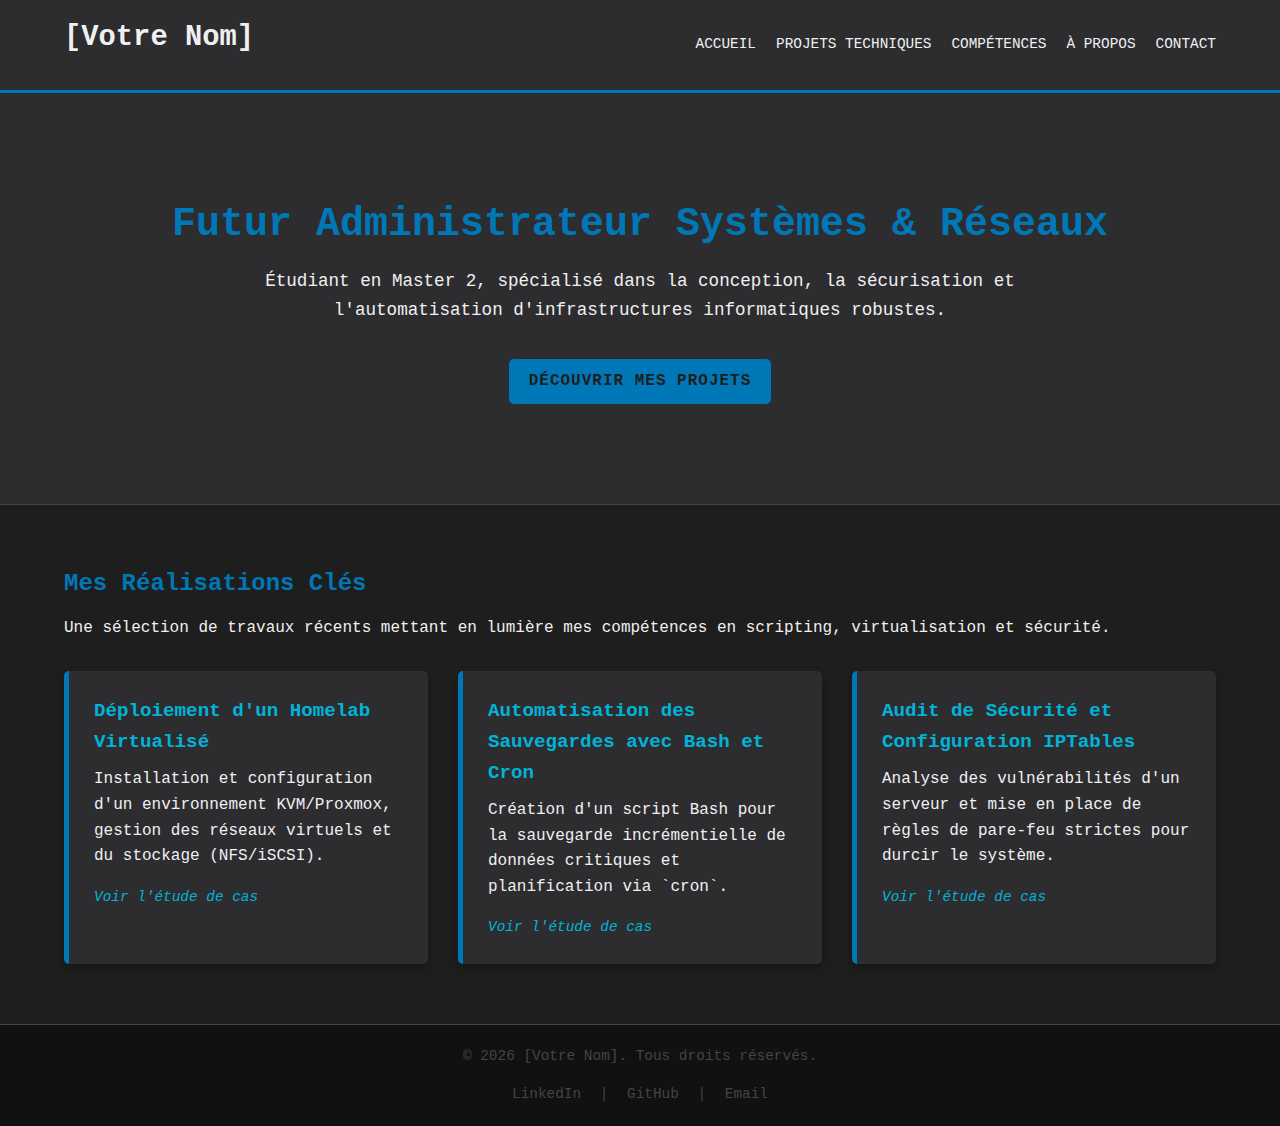
<file: index.html>
<!DOCTYPE html>
<html lang="fr">
<head>
    <meta charset="UTF-8">
    <meta name="viewport" content="width=device-width, initial-scale=1.0">
    <title>[Votre Nom] | Portfolio Administrateur Systèmes & Réseaux</title>
    <link rel="stylesheet" href="style.css">
</head>
<body>

    <header>
        <div class="container">
            <h1 class="logo">[Votre Nom]</h1>
            <nav class="main-nav">
                <ul>
                    <li><a href="index.html">Accueil</a></li>
                    <li><a href="projets.html">Projets Techniques</a></li>
                    <li><a href="competences.html">Compétences</a></li>
                    <li><a href="a-propos.html">À Propos</a></li>
                    <li><a href="contact.html">Contact</a></li>
                </ul>
            </nav>
        </div>
    </header>

    <main>
        <section id="hero" class="jumbotron">
            <div class="container">
                <h2>Futur Administrateur Systèmes & Réseaux</h2>
                <p>Étudiant en Master 2, spécialisé dans la conception, la sécurisation et l'automatisation d'infrastructures informatiques robustes.</p>
                <a href="projets.html" class="cta-button">Découvrir mes Projets</a>
            </div>
        </section>

        <section id="featured-projects" class="section-padding">
            <div class="container">
                <h3>Mes Réalisations Clés</h3>
                <p>Une sélection de travaux récents mettant en lumière mes compétences en scripting, virtualisation et sécurité.</p>
                
                <div class="project-grid">
                    <article class="project-card">
                        <h4>Déploiement d'un Homelab Virtualisé</h4>
                        <p>Installation et configuration d'un environnement KVM/Proxmox, gestion des réseaux virtuels et du stockage (NFS/iSCSI).</p>
                        <a href="projets/projet-1.html" class="read-more">Voir l'étude de cas</a>
                    </article>

                    <article class="project-card">
                        <h4>Automatisation des Sauvegardes avec Bash et Cron</h4>
                        <p>Création d'un script Bash pour la sauvegarde incrémentielle de données critiques et planification via `cron`.</p>
                        <a href="projets/projet-2.html" class="read-more">Voir l'étude de cas</a>
                    </article>

                    <article class="project-card">
                        <h4>Audit de Sécurité et Configuration IPTables</h4>
                        <p>Analyse des vulnérabilités d'un serveur et mise en place de règles de pare-feu strictes pour durcir le système.</p>
                        <a href="projets/projet-3.html" class="read-more">Voir l'étude de cas</a>
                    </article>
                </div>
            </div>
        </section>
    </main>

    <footer>
        <div class="container">
            <p>&copy; <span id="current-year"></span> [Votre Nom]. Tous droits réservés.</p>
            <div class="social-links">
                <a href="[Lien LinkedIn]" target="_blank">LinkedIn</a> | 
                <a href="[Lien GitHub]" target="_blank">GitHub</a> |
                <a href="mailto:votre.email@exemple.com">Email</a>
            </div>
        </div>
    </footer>

    <script>
        document.getElementById('current-year').textContent = new Date().getFullYear();
    </script>

</body>
</html>
</file>
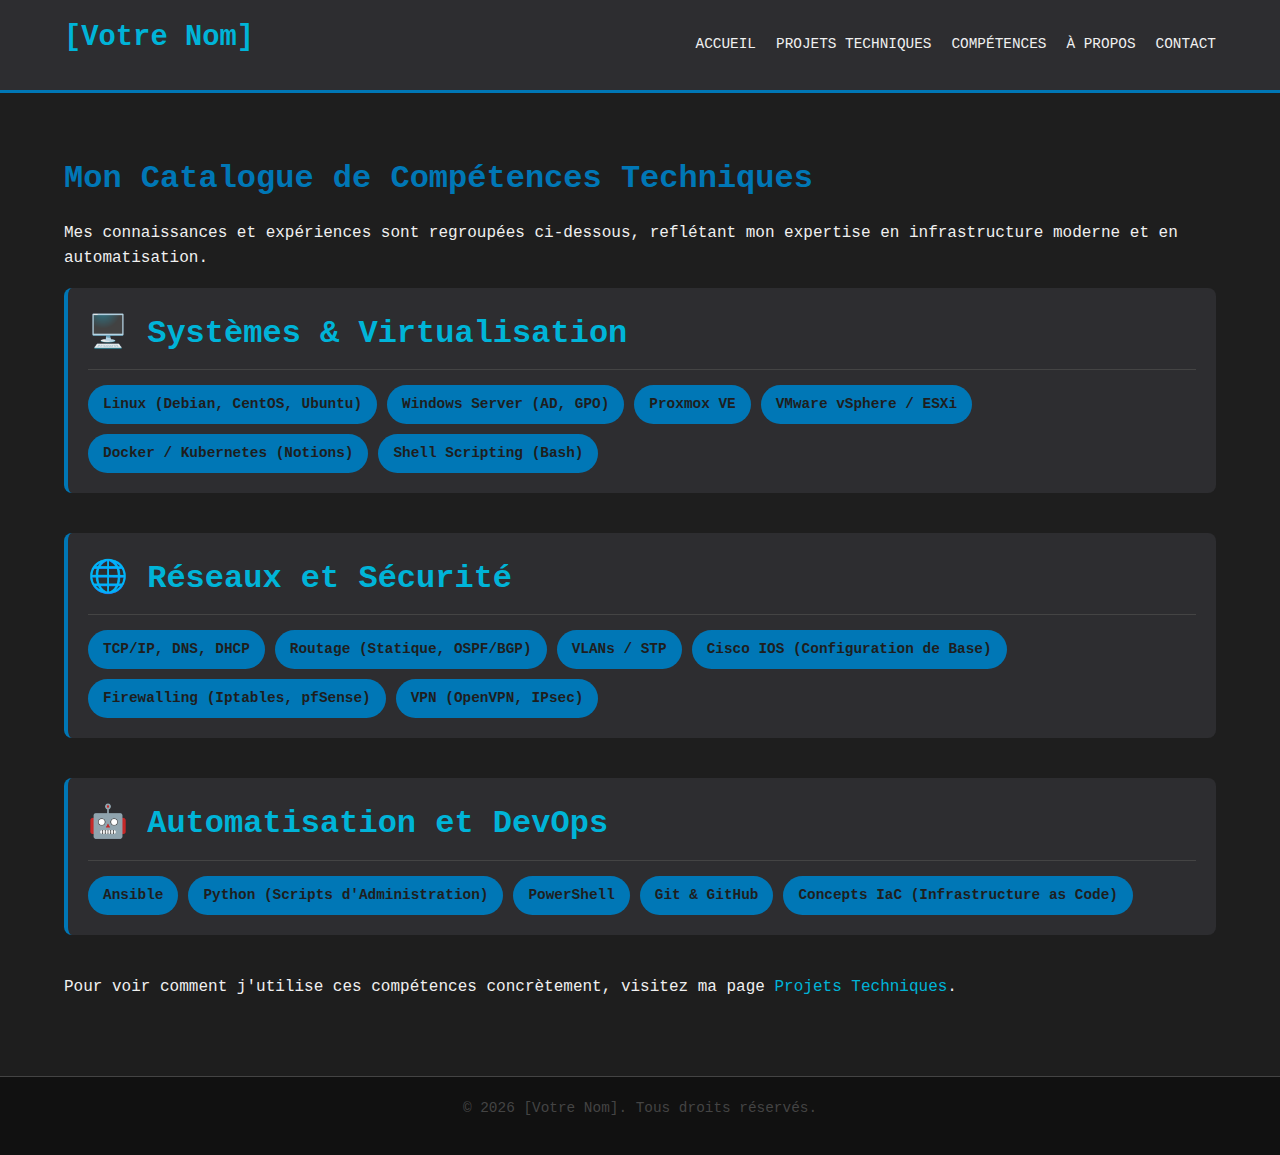
<file: competences.html>
<!DOCTYPE html>
<html lang="fr">
<head>
    <meta charset="UTF-8">
    <meta name="viewport" content="width=device-width, initial-scale=1.0">
    <title>Compétences Techniques | [Votre Nom]</title>
    <link rel="stylesheet" href="style.css">
</head>
<body>

    <header>
        <div class="container">
            <h1 class="logo"><a href="index.html">[Votre Nom]</a></h1>
            <nav class="main-nav">
                <ul>
                    <li><a href="index.html">Accueil</a></li>
                    <li><a href="projets.html">Projets Techniques</a></li>
                    <li><a href="#">Compétences</a></li> <li><a href="a-propos.html">À Propos</a></li>
                    <li><a href="contact.html">Contact</a></li>
                </ul>
            </nav>
        </div>
    </header>

    <main>
        <section id="skills" class="section-padding">
            <div class="container">
                <h1>Mon Catalogue de Compétences Techniques</h1>
                <p>Mes connaissances et expériences sont regroupées ci-dessous, reflétant mon expertise en infrastructure moderne et en automatisation.</p>

                <article class="skill-category">
                    <h2>🖥️ Systèmes & Virtualisation</h2>
                    <div class="skill-list">
                        <span class="skill-tag">Linux (Debian, CentOS, Ubuntu)</span>
                        <span class="skill-tag">Windows Server (AD, GPO)</span>
                        <span class="skill-tag">Proxmox VE</span>
                        <span class="skill-tag">VMware vSphere / ESXi</span>
                        <span class="skill-tag">Docker / Kubernetes (Notions)</span>
                        <span class="skill-tag">Shell Scripting (Bash)</span>
                    </div>
                </article>

                <article class="skill-category">
                    <h2>🌐 Réseaux et Sécurité</h2>
                    <div class="skill-list">
                        <span class="skill-tag">TCP/IP, DNS, DHCP</span>
                        <span class="skill-tag">Routage (Statique, OSPF/BGP)</span>
                        <span class="skill-tag">VLANs / STP</span>
                        <span class="skill-tag">Cisco IOS (Configuration de Base)</span>
                        <span class="skill-tag">Firewalling (Iptables, pfSense)</span>
                        <span class="skill-tag">VPN (OpenVPN, IPsec)</span>
                    </div>
                </article>

                <article class="skill-category">
                    <h2>🤖 Automatisation et DevOps</h2>
                    <div class="skill-list">
                        <span class="skill-tag">Ansible</span>
                        <span class="skill-tag">Python (Scripts d'Administration)</span>
                        <span class="skill-tag">PowerShell</span>
                        <span class="skill-tag">Git & GitHub</span>
                        <span class="skill-tag">Concepts IaC (Infrastructure as Code)</span>
                    </div>
                </article>
                
                <p class="call-to-action">Pour voir comment j'utilise ces compétences concrètement, visitez ma page <a href="projets.html">Projets Techniques</a>.</p>

            </div>
        </section>
    </main>

    <footer>
        <div class="container">
            <p>&copy; <span id="current-year-skills"></span> [Votre Nom]. Tous droits réservés.</p>
            <script>document.getElementById('current-year-skills').textContent = new Date().getFullYear();</script>
        </div>
    </footer>

</body>
</html>
</file>
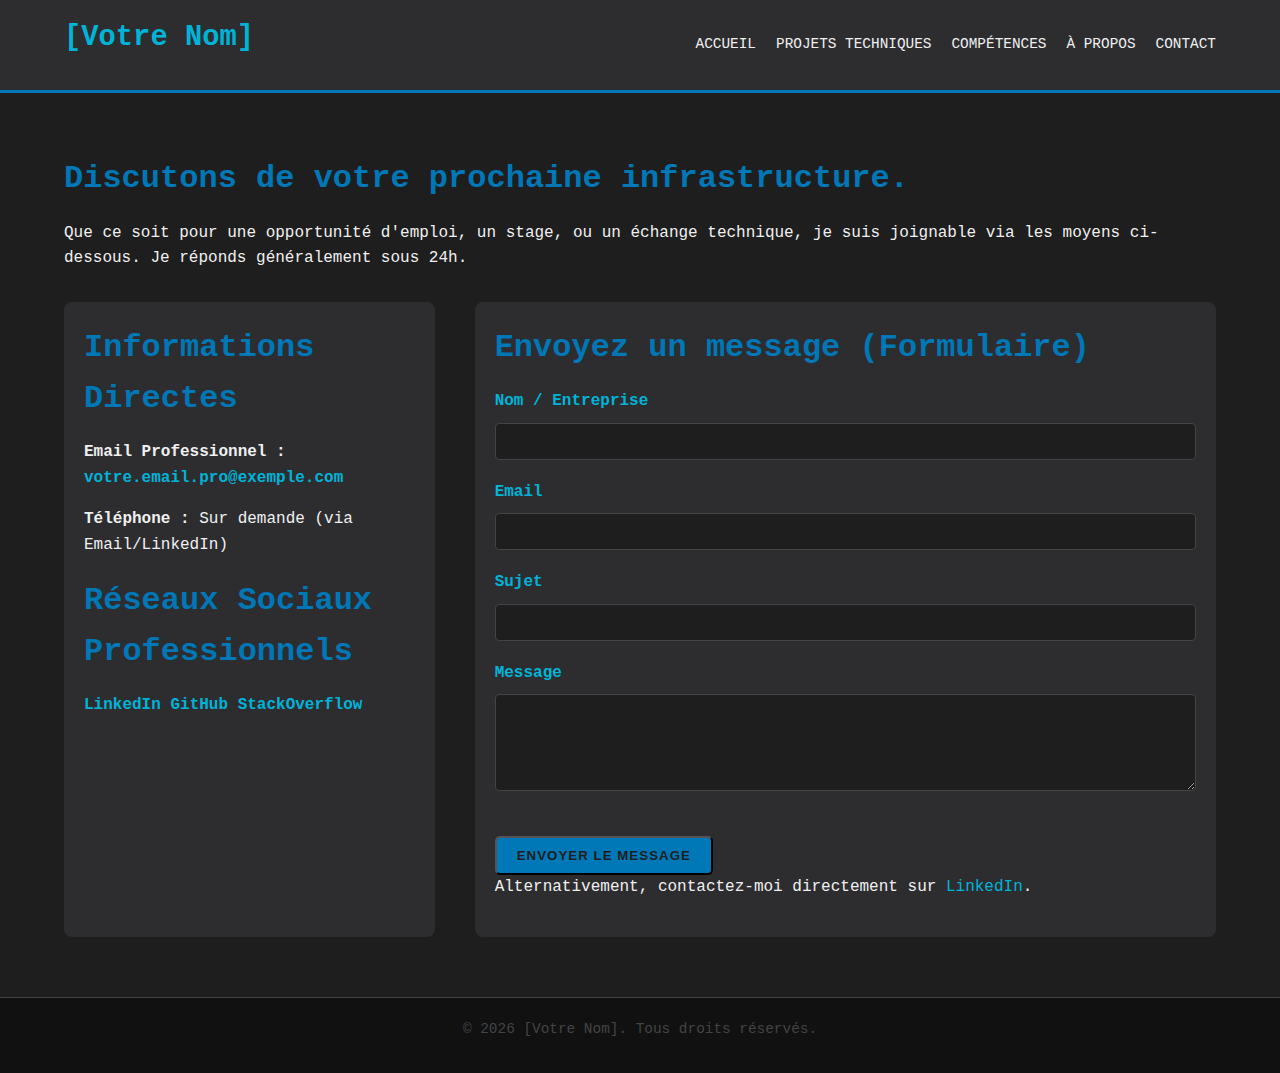
<file: contact.html>
<!DOCTYPE html>
<html lang="fr">
<head>
    <meta charset="UTF-8">
    <meta name="viewport" content="width=device-width, initial-scale=1.0">
    <title>Contactez-moi | [Votre Nom]</title>
    <link rel="stylesheet" href="style.css">
</head>
<body>

    <header>
        <div class="container">
            <h1 class="logo"><a href="index.html">[Votre Nom]</a></h1>
            <nav class="main-nav">
                <ul>
                    <li><a href="index.html">Accueil</a></li>
                    <li><a href="projets.html">Projets Techniques</a></li>
                    <li><a href="competences.html">Compétences</a></li>
                    <li><a href="a-propos.html">À Propos</a></li>
                    <li><a href="contact.html">Contact</a></li> </ul>
            </nav>
        </div>
    </header>

    <main>
        <section id="contact" class="section-padding">
            <div class="container">
                <h1>Discutons de votre prochaine infrastructure.</h1>
                <p>Que ce soit pour une opportunité d'emploi, un stage, ou un échange technique, je suis joignable via les moyens ci-dessous. Je réponds généralement sous 24h.</p>
                
                <div class="contact-grid">
                    <div class="contact-info">
                        <h2>Informations Directes</h2>
                        <p><strong>Email Professionnel :</strong> <a href="mailto:votre.email.pro@exemple.com">votre.email.pro@exemple.com</a></p>
                        <p><strong>Téléphone :</strong> Sur demande (via Email/LinkedIn)</p>

                        <h2>Réseaux Sociaux Professionnels</h2>
                        <div class="social-links-contact">
                            <a href="[Lien LinkedIn]" target="_blank" class="social-link">LinkedIn</a>
                            <a href="[Lien GitHub]" target="_blank" class="social-link">GitHub</a>
                            <a href="[Lien StackOverflow ou Forum Tech]" target="_blank" class="social-link">StackOverflow</a>
                        </div>
                        
                    </div>

                    <div class="contact-form-wrapper">
                        <h2>Envoyez un message (Formulaire)</h2>
                        <form action="traitement_formulaire.php" method="POST" class="contact-form">
                            <div class="form-group">
                                <label for="name">Nom / Entreprise</label>
                                <input type="text" id="name" name="name" required>
                            </div>
                            <div class="form-group">
                                <label for="email">Email</label>
                                <input type="email" id="email" name="email" required>
                            </div>
                            <div class="form-group">
                                <label for="subject">Sujet</label>
                                <input type="text" id="subject" name="subject">
                            </div>
                            <div class="form-group">
                                <label for="message">Message</label>
                                <textarea id="message" name="message" rows="5" required></textarea>
                            </div>
                            <button type="submit" class="cta-button">Envoyer le Message</button>
                            <p class="form-note">Alternativement, contactez-moi directement sur <a href="[Lien LinkedIn]">LinkedIn</a>.</p>
                        </form>
                    </div>
                </div>

            </div>
        </section>
    </main>

    <footer>
        <div class="container">
            <p>&copy; <span id="current-year-contact"></span> [Votre Nom]. Tous droits réservés.</p>
            <script>document.getElementById('current-year-contact').textContent = new Date().getFullYear();</script>
        </div>
    </footer>

</body>
</html>
</file>
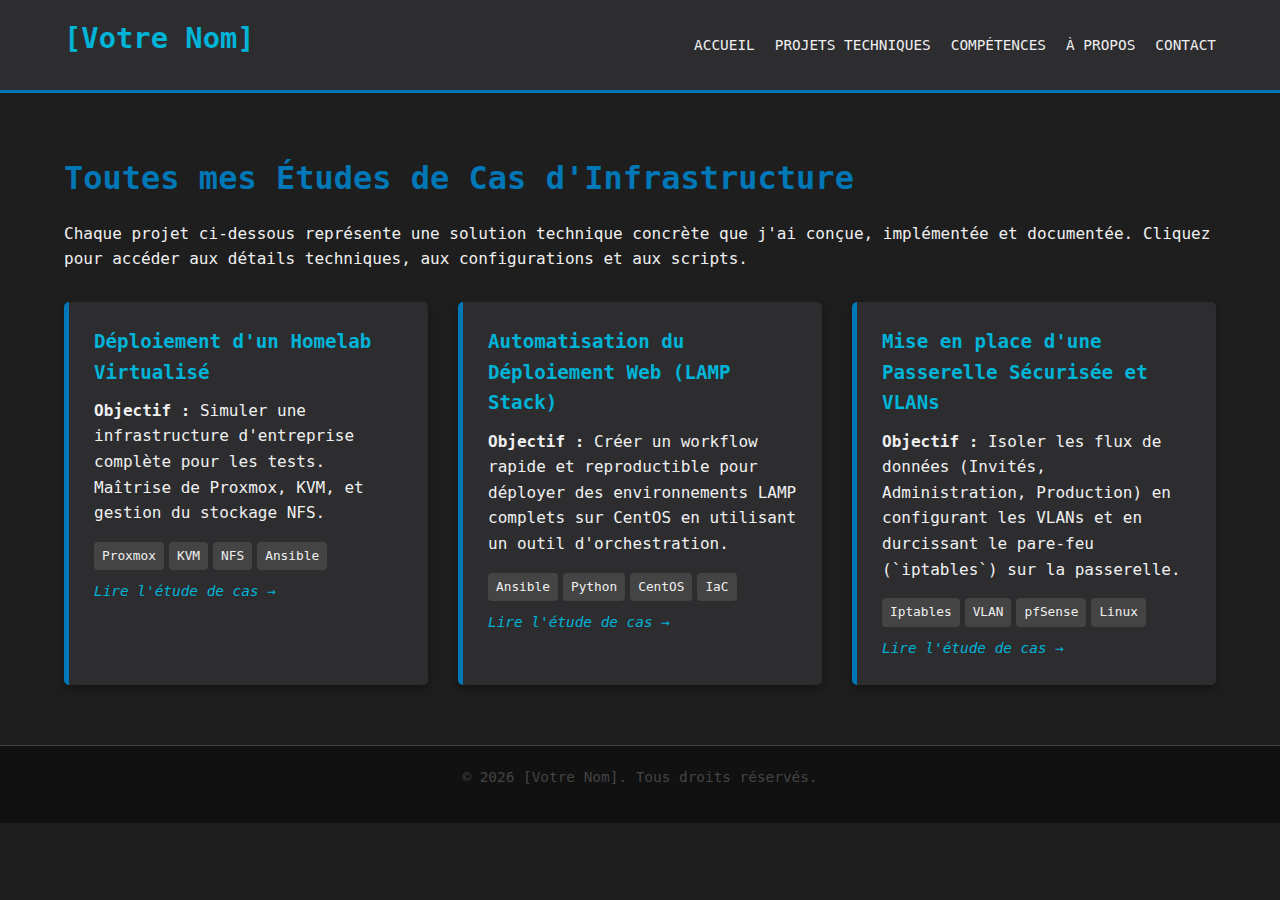
<file: projets.html>
<!DOCTYPE html>
<html lang="fr">
<head>
    <meta charset="UTF-8">
    <meta name="viewport" content="width=device-width, initial-scale=1.0">
    <title>Mes Projets Techniques | [Votre Nom]</title>
    <link rel="stylesheet" href="style.css">
</head>
<body>

    <header>
        <div class="container">
            <h1 class="logo"><a href="index.html">[Votre Nom]</a></h1>
            <nav class="main-nav">
                <ul>
                    <li><a href="index.html">Accueil</a></li>
                    <li><a href="#">Projets Techniques</a></li> <li><a href="competences.html">Compétences</a></li>
                    <li><a href="a-propos.html">À Propos</a></li>
                    <li><a href="contact.html">Contact</a></li>
                </ul>
            </nav>
        </div>
    </header>

    <main>
        <section id="project-listing" class="section-padding">
            <div class="container">
                <h1>Toutes mes Études de Cas d'Infrastructure</h1>
                <p>Chaque projet ci-dessous représente une solution technique concrète que j'ai conçue, implémentée et documentée. Cliquez pour accéder aux détails techniques, aux configurations et aux scripts.</p>

                <div class="project-grid full-list">
                    
                    <article class="project-card">
                        <h4>Déploiement d'un Homelab Virtualisé</h4>
                        <p><strong>Objectif :</strong> Simuler une infrastructure d'entreprise complète pour les tests. Maîtrise de Proxmox, KVM, et gestion du stockage NFS.</p>
                        <div class="tags">
                            <span class="tech-tag">Proxmox</span>
                            <span class="tech-tag">KVM</span>
                            <span class="tech-tag">NFS</span>
                            <span class="tech-tag">Ansible</span>
                        </div>
                        <a href="Projets/projet-1.html" class="read-more">Lire l'étude de cas →</a>
                    </article>

                    <article class="project-card">
                        <h4>Automatisation du Déploiement Web (LAMP Stack)</h4>
                        <p><strong>Objectif :</strong> Créer un workflow rapide et reproductible pour déployer des environnements LAMP complets sur CentOS en utilisant un outil d'orchestration.</p>
                        <div class="tags">
                            <span class="tech-tag">Ansible</span>
                            <span class="tech-tag">Python</span>
                            <span class="tech-tag">CentOS</span>
                            <span class="tech-tag">IaC</span>
                        </div>
                        <a href="projets/projet-2.html" class="read-more">Lire l'étude de cas →</a>
                    </article>

                    <article class="project-card">
                        <h4>Mise en place d'une Passerelle Sécurisée et VLANs</h4>
                        <p><strong>Objectif :</strong> Isoler les flux de données (Invités, Administration, Production) en configurant les VLANs et en durcissant le pare-feu (`iptables`) sur la passerelle.</p>
                        <div class="tags">
                            <span class="tech-tag">Iptables</span>
                            <span class="tech-tag">VLAN</span>
                            <span class="tech-tag">pfSense</span>
                            <span class="tech-tag">Linux</span>
                        </div>
                        <a href="projets/projet-3.html" class="read-more">Lire l'étude de cas →</a>
                    </article>
                    
                    </div>
            </div>
        </section>
    </main>

    <footer>
        <div class="container">
            <p>&copy; <span id="current-year-projects"></span> [Votre Nom]. Tous droits réservés.</p>
            <script>document.getElementById('current-year-projects').textContent = new Date().getFullYear();</script>
        </div>
    </footer>

</body>

</html>
</file>
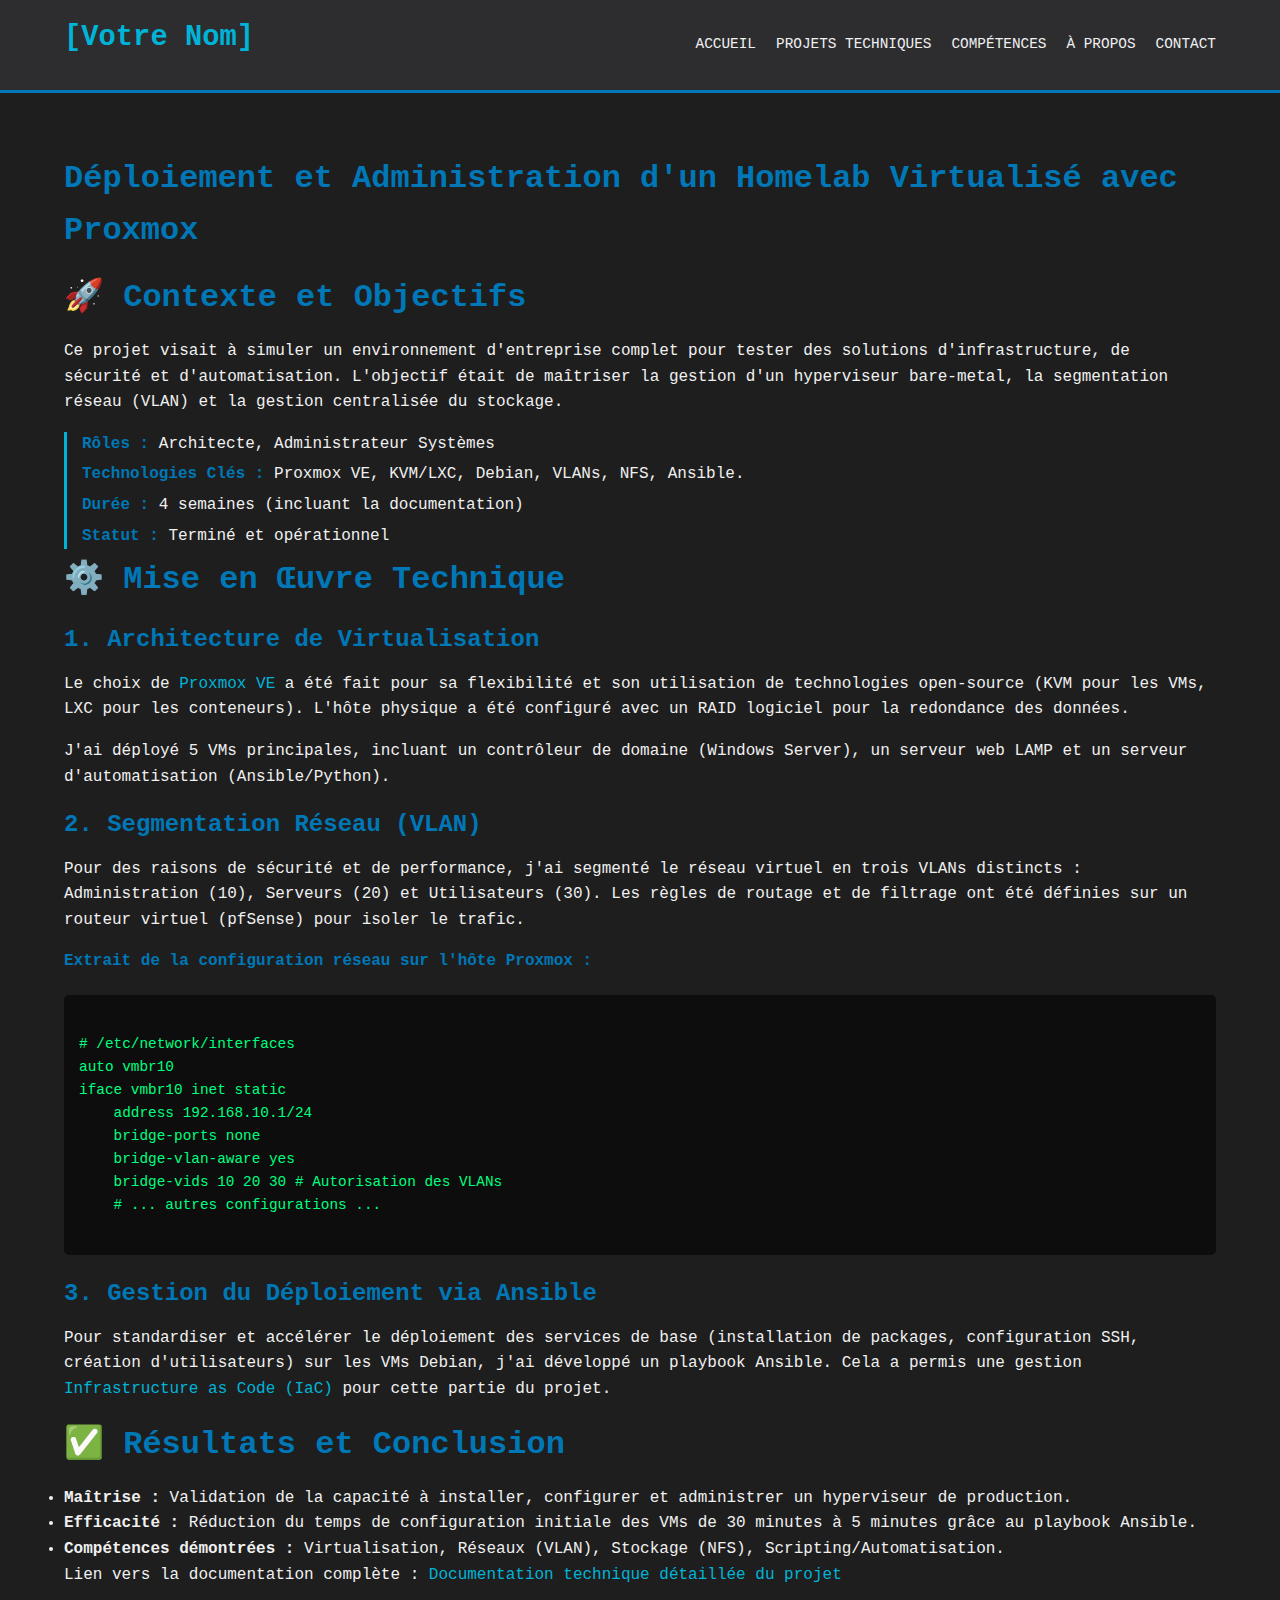
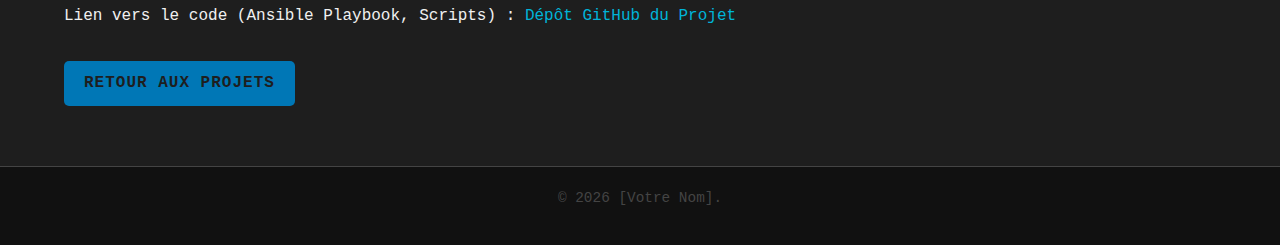
<file: Projets/projet-1.html>
<!DOCTYPE html>
<html lang="fr">
<head>
    <meta charset="UTF-8">
    <meta name="viewport" content="width=device-width, initial-scale=1.0">
    <title>Projet 1 : Déploiement d'un Homelab Virtualisé | [Votre Nom]</title>
    <link rel="stylesheet" href="../style.css"> 
    </head>
<body>

    <header>
        <div class="container">
            <h1 class="logo"><a href="../index.html">[Votre Nom]</a></h1>
            <nav class="main-nav">
                <ul>
                    <li><a href="../index.html">Accueil</a></li>
                    <li><a href="#">Projets Techniques</a></li>
                    <li><a href="../competences.html">Compétences</a></li>
                    <li><a href="../a-propos.html">À Propos</a></li>
                    <li><a href="../contact.html">Contact</a></li>
                </ul>
            </nav>
        </div>
    </header>

    <main>
        <section id="project-detail" class="section-padding">
            <div class="container">
                <h1>Déploiement et Administration d'un Homelab Virtualisé avec Proxmox</h1>

                <article class="project-summary">
                    <h2>🚀 Contexte et Objectifs</h2>
                    <p>Ce projet visait à simuler un environnement d'entreprise complet pour tester des solutions d'infrastructure, de sécurité et d'automatisation. L'objectif était de maîtriser la gestion d'un hyperviseur bare-metal, la segmentation réseau (VLAN) et la gestion centralisée du stockage.</p>
                    
                    <ul class="key-facts">
                        <li><strong>Rôles :</strong> Architecte, Administrateur Systèmes</li>
                        <li><strong>Technologies Clés :</strong> Proxmox VE, KVM/LXC, Debian, VLANs, NFS, Ansible.</li>
                        <li><strong>Durée :</strong> 4 semaines (incluant la documentation)</li>
                        <li><strong>Statut :</strong> Terminé et opérationnel</li>
                    </ul>
                </article>

                <article class="technical-implementation">
                    <h2>⚙️ Mise en Œuvre Technique</h2>
                    
                    <h3>1. Architecture de Virtualisation</h3>
                    <p>Le choix de <a href="https://www.proxmox.com/en/" target="_blank">Proxmox VE</a> a été fait pour sa flexibilité et son utilisation de technologies open-source (KVM pour les VMs, LXC pour les conteneurs). L'hôte physique a été configuré avec un RAID logiciel pour la redondance des données.</p>
                    <p>J'ai déployé 5 VMs principales, incluant un contrôleur de domaine (Windows Server), un serveur web LAMP et un serveur d'automatisation (Ansible/Python).</p>
                    

                    <h3>2. Segmentation Réseau (VLAN)</h3>
                    <p>Pour des raisons de sécurité et de performance, j'ai segmenté le réseau virtuel en trois VLANs distincts : Administration (10), Serveurs (20) et Utilisateurs (30). Les règles de routage et de filtrage ont été définies sur un routeur virtuel (pfSense) pour isoler le trafic.</p>

                    <h4>Extrait de la configuration réseau sur l'hôte Proxmox :</h4>
                    <pre><code class="language-shell">
# /etc/network/interfaces
auto vmbr10
iface vmbr10 inet static
    address 192.168.10.1/24
    bridge-ports none
    bridge-vlan-aware yes
    bridge-vids 10 20 30 # Autorisation des VLANs
    # ... autres configurations ...
                    </code></pre>
                    
                    <h3>3. Gestion du Déploiement via Ansible</h3>
                    <p>Pour standardiser et accélérer le déploiement des services de base (installation de packages, configuration SSH, création d'utilisateurs) sur les VMs Debian, j'ai développé un playbook Ansible. Cela a permis une gestion <a href="https://en.wikipedia.org/wiki/Infrastructure_as_Code" target="_blank">Infrastructure as Code (IaC)</a> pour cette partie du projet.</p>

                </article>

                <article class="conclusion">
                    <h2>✅ Résultats et Conclusion</h2>
                    <ul>
                        <li><strong>Maîtrise :</strong> Validation de la capacité à installer, configurer et administrer un hyperviseur de production.</li>
                        <li><strong>Efficacité :</strong> Réduction du temps de configuration initiale des VMs de 30 minutes à 5 minutes grâce au playbook Ansible.</li>
                        <li><strong>Compétences démontrées :</strong> Virtualisation, Réseaux (VLAN), Stockage (NFS), Scripting/Automatisation.</li>
                    </ul>

                    <p>Lien vers la documentation complète : <a href="[Lien vers PDF ou Wiki]" target="_blank">Documentation technique détaillée du projet</a></p>
                    <p>Lien vers le code (Ansible Playbook, Scripts) : <a href="[Lien vers le dépôt GitHub]" target="_blank">Dépôt GitHub du Projet</a></p>

                </article>

                <div class="navigation-footer">
                    <a href="../projets.html" class="cta-button">Retour aux Projets</a>
                </div>

            </div>
        </section>
    </main>

    <footer>
        <div class="container">
            <p>&copy; <span id="current-year-project"></span> [Votre Nom].</p>
            <script>document.getElementById('current-year-project').textContent = new Date().getFullYear();</script>
        </div>
    </footer>

</body>
</html>
</file>
<file: style.css>
/* ============================================== */
/* 0. VARIABLES & RESET BASIQUE                     */
/* ============================================== */
:root {
    /* Couleurs (Thème Sombre) */
    --color-primary: #0077b6;   /* Bleu vif pour les accents */
    --color-secondary: #00b4d8;  /* Bleu clair (CTA Hover) */
    --color-background: #1e1e1e; /* Fond principal sombre */
    --color-text: #f0f0f0;       /* Texte clair */
    --color-card-bg: #2d2d30;    /* Fond des cartes (Projets) */
    --color-border: #444444;     /* Bordures subtiles */

    /* Typographie */
    --font-stack: 'Roboto Mono', monospace, sans-serif; /* Police technique et lisible */
}

/* Reset pour une bonne base */
* {
    margin: 0;
    padding: 0;
    box-sizing: border-box;
}

body {
    font-family: var(--font-stack);
    background-color: var(--color-background);
    color: var(--color-text);
    line-height: 1.6;
}

/* Conteneur pour centrer et limiter la largeur du contenu */
.container {
    width: 90%;
    max-width: 1200px;
    margin: 0 auto;
}

/* ============================================== */
/* 1. TYPOGRAPHIE & LIENS                           */
/* ============================================== */
h1, h2, h3, h4 {
    color: var(--color-primary);
    margin-bottom: 0.5em;
    font-weight: 700;
}

h2 { font-size: 2em; }
h3 { font-size: 1.5em; }

p {
    margin-bottom: 1em;
}

a {
    color: var(--color-secondary);
    text-decoration: none; /* Enlève le soulignement par défaut */
    transition: color 0.3s ease;
}

a:hover {
    color: var(--color-primary);
    text-decoration: underline;
}

/* Bouton d'Action (CTA) */
.cta-button {
    display: inline-block;
    background-color: var(--color-primary);
    color: var(--color-background); /* Texte sombre sur fond bleu */
    padding: 10px 20px;
    border-radius: 5px;
    margin-top: 15px;
    font-weight: bold;
    text-transform: uppercase;
    letter-spacing: 1px;
    transition: background-color 0.3s ease;
}

.cta-button:hover {
    background-color: var(--color-secondary);
    color: var(--color-background);
    text-decoration: none;
}


/* ============================================== */
/* 2. HEADER & NAVIGATION                           */
/* ============================================== */
header {
    background-color: var(--color-card-bg); /* Un gris foncé subtil */
    padding: 15px 0;
    border-bottom: 3px solid var(--color-primary); /* Ligne d'accent */
}

header .container {
    display: flex;
    justify-content: space-between;
    align-items: center;
}

.logo {
    font-size: 1.8em;
    color: var(--color-text);
}

.main-nav ul {
    list-style: none;
    display: flex;
}

.main-nav ul li {
    margin-left: 20px;
}

.main-nav ul li a {
    color: var(--color-text);
    text-transform: uppercase;
    font-size: 0.9em;
}

/* ============================================== */
/* 3. SECTIONS PRINCIPALES                          */
/* ============================================== */
.section-padding {
    padding: 60px 0;
}

/* Section Héro (Jumbotron) */
#hero {
    background-color: #2d2d30; 
    text-align: center;
    padding: 100px 0;
    border-bottom: 1px solid var(--color-border);
}

#hero h2 {
    font-size: 2.5em;
    margin-bottom: 10px;
}

#hero p {
    font-size: 1.1em;
    max-width: 800px;
    margin: 0.5em auto 20px auto;
}

/* Grille de Projets (Featured Projects) */
.project-grid {
    display: grid;
    grid-template-columns: repeat(auto-fit, minmax(300px, 1fr)); /* Rend la grille responsive */
    gap: 30px;
    margin-top: 30px;
}

.project-card {
    background-color: var(--color-card-bg);
    padding: 25px;
    border-left: 5px solid var(--color-primary);
    box-shadow: 0 4px 8px rgba(0, 0, 0, 0.3);
    border-radius: 5px;
}

.project-card h4 {
    font-size: 1.2em;
    color: var(--color-secondary);
}

.project-card .read-more {
    font-style: italic;
    font-size: 0.9em;
    display: block;
    margin-top: 10px;
}

/* ============================================== */
/* 4. FOOTER                                        */
/* ============================================== */
footer {
    background-color: #111111;
    color: var(--color-border);
    padding: 20px 0;
    text-align: center;
    font-size: 0.9em;
    border-top: 1px solid var(--color-border);
}

.social-links a {
    margin: 0 10px;
    color: var(--color-border);
}

.social-links a:hover {
    color: var(--color-secondary);
}

/* ============================================== */
/* 5. RESPONSIVE (Pour les petits écrans)            */
/* ============================================== */
@media (max-width: 768px) {
    header .container {
        flex-direction: column;
    }
    .main-nav ul {
        flex-direction: column;
        text-align: center;
        margin-top: 10px;
    }
    .main-nav ul li {
        margin: 5px 0;
    }
    #hero {
        padding: 50px 0;
    }
}

/* AJOUTER CECI AU BAS DE VOTRE FICHIER style.css */

/* Style pour les blocs de code (comme un terminal) */
pre {
    background-color: #0d0d0d; /* Fond très sombre */
    color: #00ff7f; /* Couleur de texte vert néon (classique pour la console) */
    padding: 15px;
    border-radius: 5px;
    overflow-x: auto; /* Permet le défilement horizontal si la ligne est trop longue */
    margin: 20px 0;
    font-size: 0.9em;
}

code {
    font-family: 'Consolas', 'Courier New', monospace;
}

/* Style pour la liste de faits clés */
.key-facts {
    list-style: none;
    padding-left: 0;
    margin-top: 15px;
    border-left: 3px solid var(--color-secondary);
    padding-left: 15px;
}

.key-facts li {
    margin-bottom: 5px;
    font-size: 1em;
}

.key-facts li strong {
    color: var(--color-primary);
}

/* AJOUTS POUR COMPETENCES.HTML (Skill Tags) */
.skill-category {
    margin-bottom: 40px;
    padding: 20px;
    background-color: var(--color-card-bg);
    border-radius: 8px;
    border-left: 4px solid var(--color-primary);
}

.skill-category h2 {
    color: var(--color-secondary);
    border-bottom: 1px solid var(--color-border);
    padding-bottom: 10px;
    margin-bottom: 15px;
}

.skill-list {
    display: flex;
    flex-wrap: wrap;
    gap: 10px;
}

.skill-tag {
    background-color: var(--color-primary);
    color: var(--color-background);
    padding: 8px 15px;
    border-radius: 20px;
    font-size: 0.9em;
    font-weight: bold;
}

/* AJOUTS POUR A-PROPOS.HTML (Timeline et Flex) */
.about-flex {
    display: flex;
    gap: 40px;
    align-items: flex-start;
}

.about-content {
    flex: 3;
}

.profile-image {
    flex: 1;
    min-width: 200px;
}

.timeline {
    list-style: none;
    padding-left: 0;
    margin: 20px 0;
}

.timeline li {
    border-left: 2px solid var(--color-border);
    padding-left: 20px;
    padding-bottom: 20px;
    position: relative;
}

.timeline li .date {
    display: block;
    font-weight: bold;
    color: var(--color-primary);
    margin-bottom: 5px;
}

.timeline li::before {
    content: '';
    position: absolute;
    left: -7px;
    top: 5px;
    width: 12px;
    height: 12px;
    background: var(--color-primary);
    border-radius: 50%;
}

/* AJOUTS POUR CONTACT.HTML (Formulaire) */
.contact-grid {
    display: grid;
    grid-template-columns: 1fr 2fr;
    gap: 40px;
    margin-top: 30px;
}

.contact-info {
    padding: 20px;
    background-color: var(--color-card-bg);
    border-radius: 8px;
}

.contact-info a {
    font-weight: bold;
}

.contact-form-wrapper {
    padding: 20px;
    background-color: var(--color-card-bg);
    border-radius: 8px;
}

.contact-form .form-group {
    margin-bottom: 20px;
}

.contact-form label {
    display: block;
    margin-bottom: 8px;
    font-weight: bold;
    color: var(--color-secondary);
}

.contact-form input[type="text"],
.contact-form input[type="email"],
.contact-form textarea {
    width: 100%;
    padding: 10px;
    border: 1px solid var(--color-border);
    background-color: var(--color-background);
    color: var(--color-text);
    border-radius: 4px;
    font-family: var(--font-stack);
}

.contact-form textarea {
    resize: vertical;
}

/* Responsive pour les petits écrans */
@media (max-width: 768px) {
    .about-flex, .contact-grid {
        flex-direction: column;
        display: block;
    }
    .profile-image {
        margin-top: 30px;
        text-align: center;
    }
}

/* AJOUTS POUR LA LISTE DE PROJETS */

/* Conteneur des tags techniques */
.project-card .tags {
    margin: 15px 0 5px 0;
    display: flex;
    flex-wrap: wrap;
    gap: 5px;
}

/* Style individuel des tags techniques */
.project-card .tech-tag {
    background-color: var(--color-border); /* Un gris plus neutre */
    color: var(--color-text);
    padding: 4px 8px;
    border-radius: 4px;
    font-size: 0.8em;
    font-weight: 500;
}
</file>
